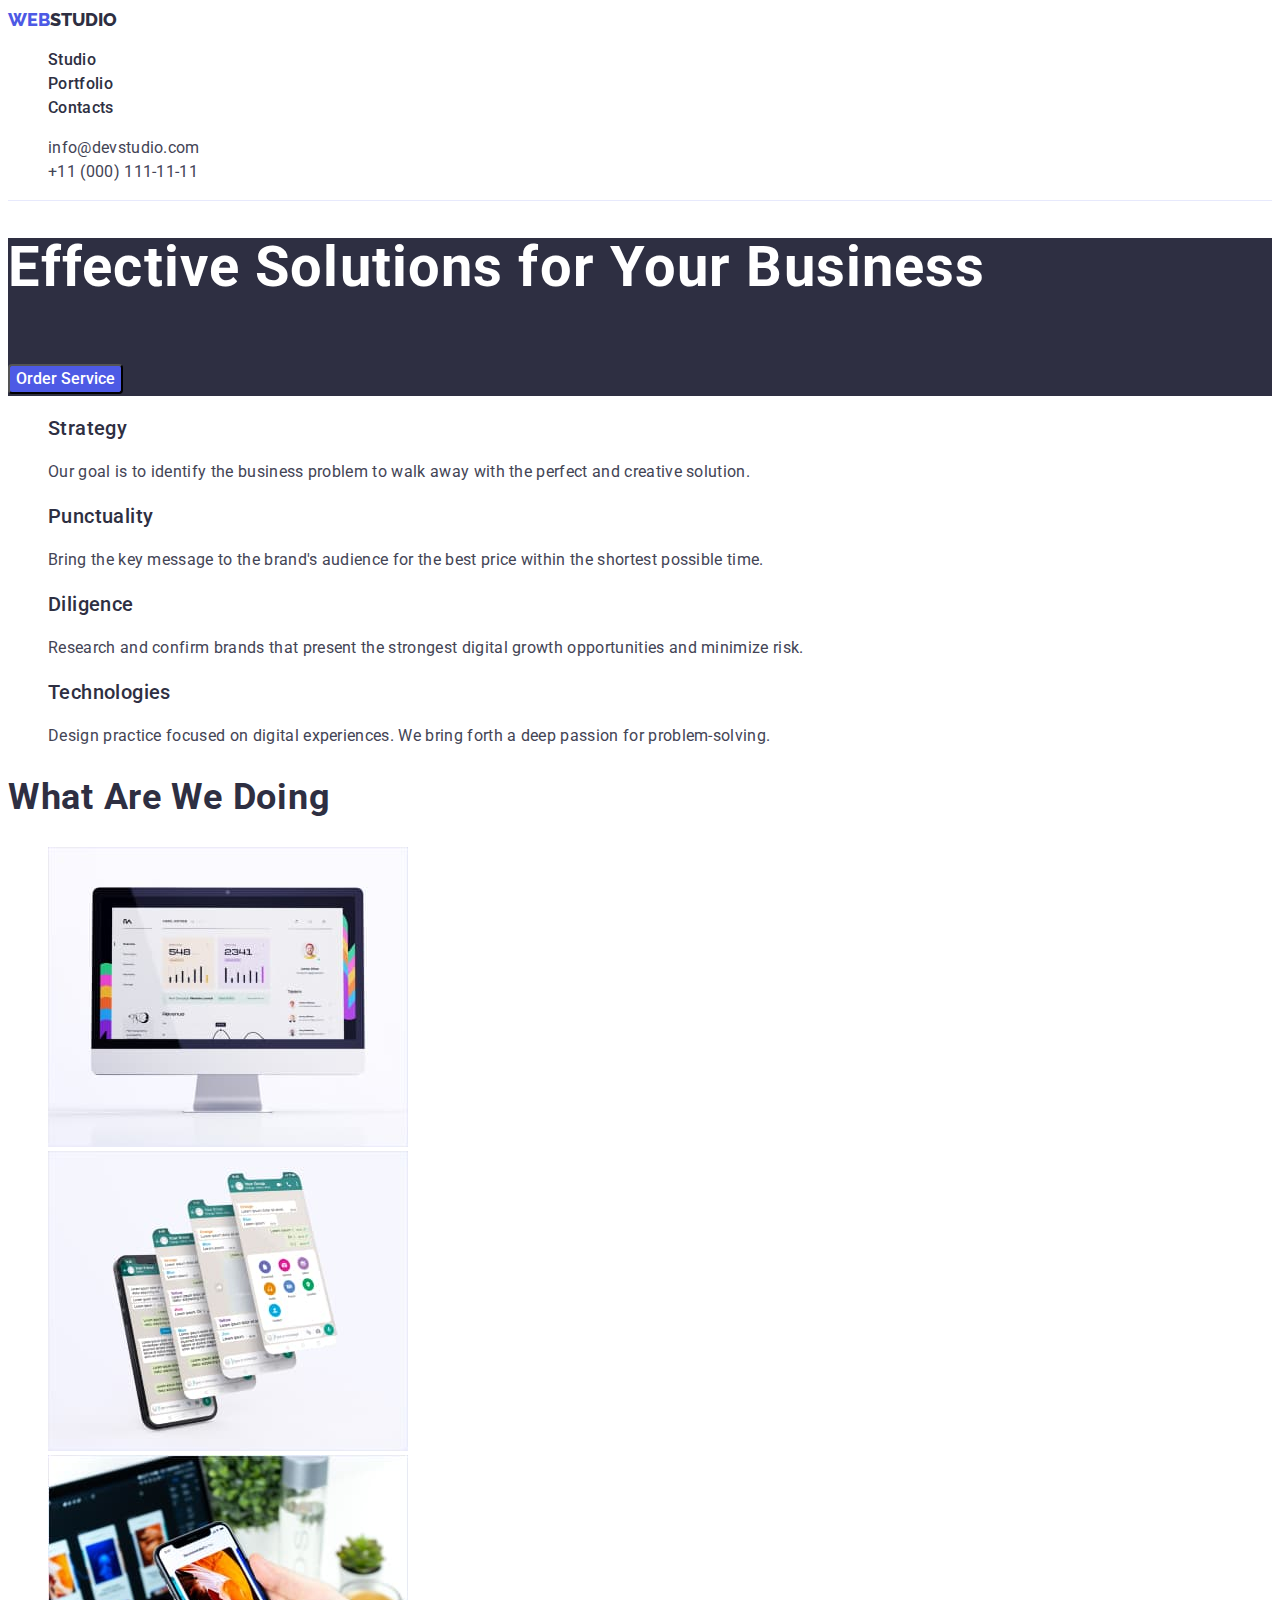
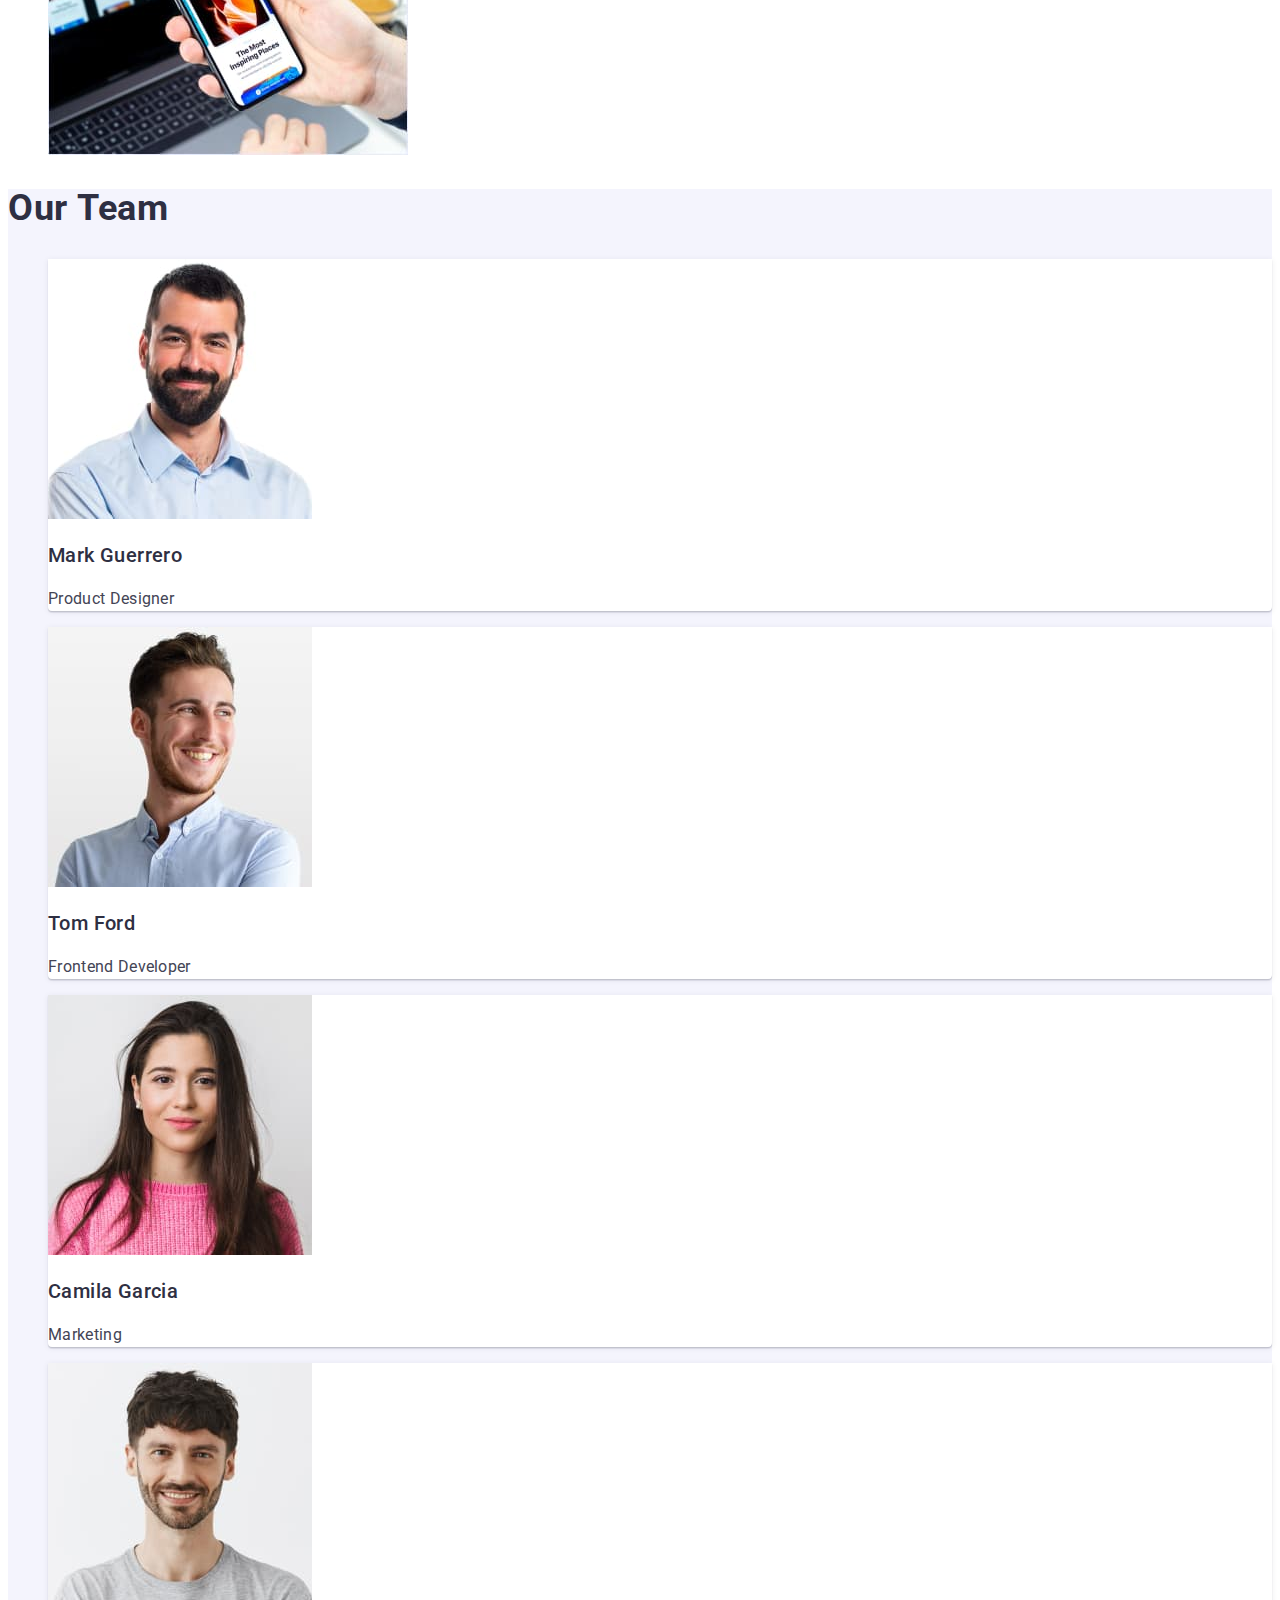
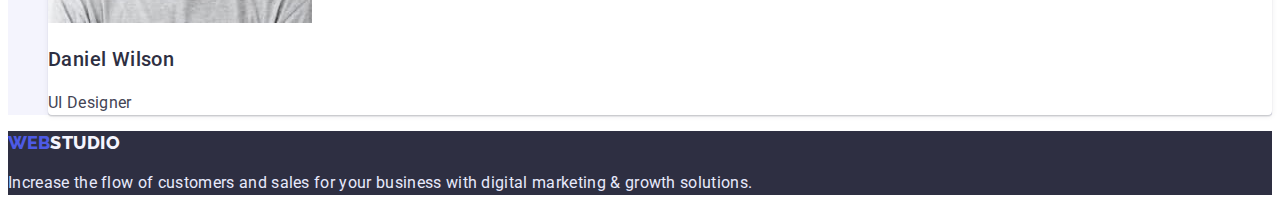
<file: index.html>
<!DOCTYPE html>
<html lang="en">
  <head>
    <meta charset="UTF-8" />
    <meta http-equiv="X-UA-Compatible" content="IE=edge" />
    <meta name="viewport" content="width=device-width, initial-scale=1.0" />
    <link rel="preconnect" href="https://fonts.googleapis.com" />
    <link rel="preconnect" href="https://fonts.gstatic.com" crossorigin />
    <link
      href="https://fonts.googleapis.com/css2?family=Raleway:wght@800&family=Roboto:wght@400;500;700;900&display=swap"
      rel="stylesheet"
    />
    <link rel="stylesheet" href="./css/styles.css" />
    <title>Студія</title>
  </head>
  <body>
    <header class="header-border">
      <nav>
        <a href="./index.html" class="logo-web"
          >Web<span class="logo-studio-color">Studio</span></a
        >
        <ul class="header-list">
          <li>
            <a href="./index.html" class="header-link">Studio</a>
          </li>
          <li><a href="./portfolio.html" class="header-link">Portfolio</a></li>
          <li><a href="" class="header-link">Contacts</a></li>
        </ul>
      </nav>
      <address>
        <ul class="adress-list">
          <li>
            <a href="mailto:info@devstudio.com" class="adress-link"
              >info@devstudio.com</a
            >
          </li>
          <li>
            <a href="tel:+110001111111" class="adress-link"
              >+11 (000) 111-11-11</a
            >
          </li>
        </ul>
      </address>
    </header>
    <main>
      <section class="hero-section">
        <h1 class="hero-section">Effective Solutions for Your Business</h1>
        <button type="button" class="order-button">Order Service</button>
      </section>
      <section>
        <h2 class="visually-hidden">why us</h2>
        <ul class="section-items">
          <li>
            <h3 class="card-title">Strategy</h3>
            <p class="article-text">
              Our goal is to identify the business problem to walk away with the
              perfect and creative solution.
            </p>
          </li>
          <li>
            <h3 class="card-title">Punctuality</h3>
            <p class="article-text">
              Bring the key message to the brand's audience for the best price
              within the shortest possible time.
            </p>
          </li>
          <li>
            <h3 class="card-title">Diligence</h3>
            <p class="article-text">
              Research and confirm brands that present the strongest digital
              growth opportunities and minimize risk.
            </p>
          </li>
          <li>
            <h3 class="card-title">Technologies</h3>
            <p class="article-text">
              Design practice focused on digital experiences. We bring forth a
              deep passion for problem-solving.
            </p>
          </li>
        </ul>
      </section>
      <section>
        <h2 class="section-title">What are we doing</h2>
        <ul class="section-items">
          <li><img src="./images/desktop.jpg" alt="desktop" width="360" /></li>
          <li><img src="./images/mobile.jpg" alt="mobile" width="360" /></li>
          <li><img src="./images/blended.jpg" alt="blended" width="360" /></li>
        </ul>
      </section>
      <section class="section-our-team">
        <h2 class="section-title">Our Team</h2>
        <ul class="section-items">
          <li class="team-items">
            <img
              src="./images/mark-guerrero.jpg"
              alt="photo-Mark-Guerrero"
              width="264"
            />
            <h3 class="card-title">Mark Guerrero</h3>
            <p class="article-text">Product Designer</p>
          </li>
          <li class="team-items">
            <img src="./images/tom-ford.jpg" alt="photo-tom-ford" width="264" />
            <h3 class="card-title">Tom Ford</h3>
            <p class="article-text">Frontend Developer</p>
          </li>
          <li class="team-items">
            <img
              src="./images/camila-garcia.jpg"
              alt="photo-Camila Garcia"
              width="264"
            />
            <h3 class="card-title">Camila Garcia</h3>
            <p class="article-text">Marketing</p>
          </li>
          <li class="team-items">
            <img
              src="./images/daniel-wilson.jpg"
              alt="photo-Daniel Wilson"
              width="264"
            />
            <h3 class="card-title">Daniel Wilson</h3>
            <p class="article-text">UI Designer</p>
          </li>
        </ul>
      </section>
    </main>
    <footer class="footer">
      <a href="./index.html" class="logo-web"
        >Web<span class="footer-logo-studio-color">Studio</span></a
      >
      <p class="footer-text">
        Increase the flow of customers and sales for your business with digital
        marketing & growth solutions.
      </p>
    </footer>
  </body>
</html>
</file>
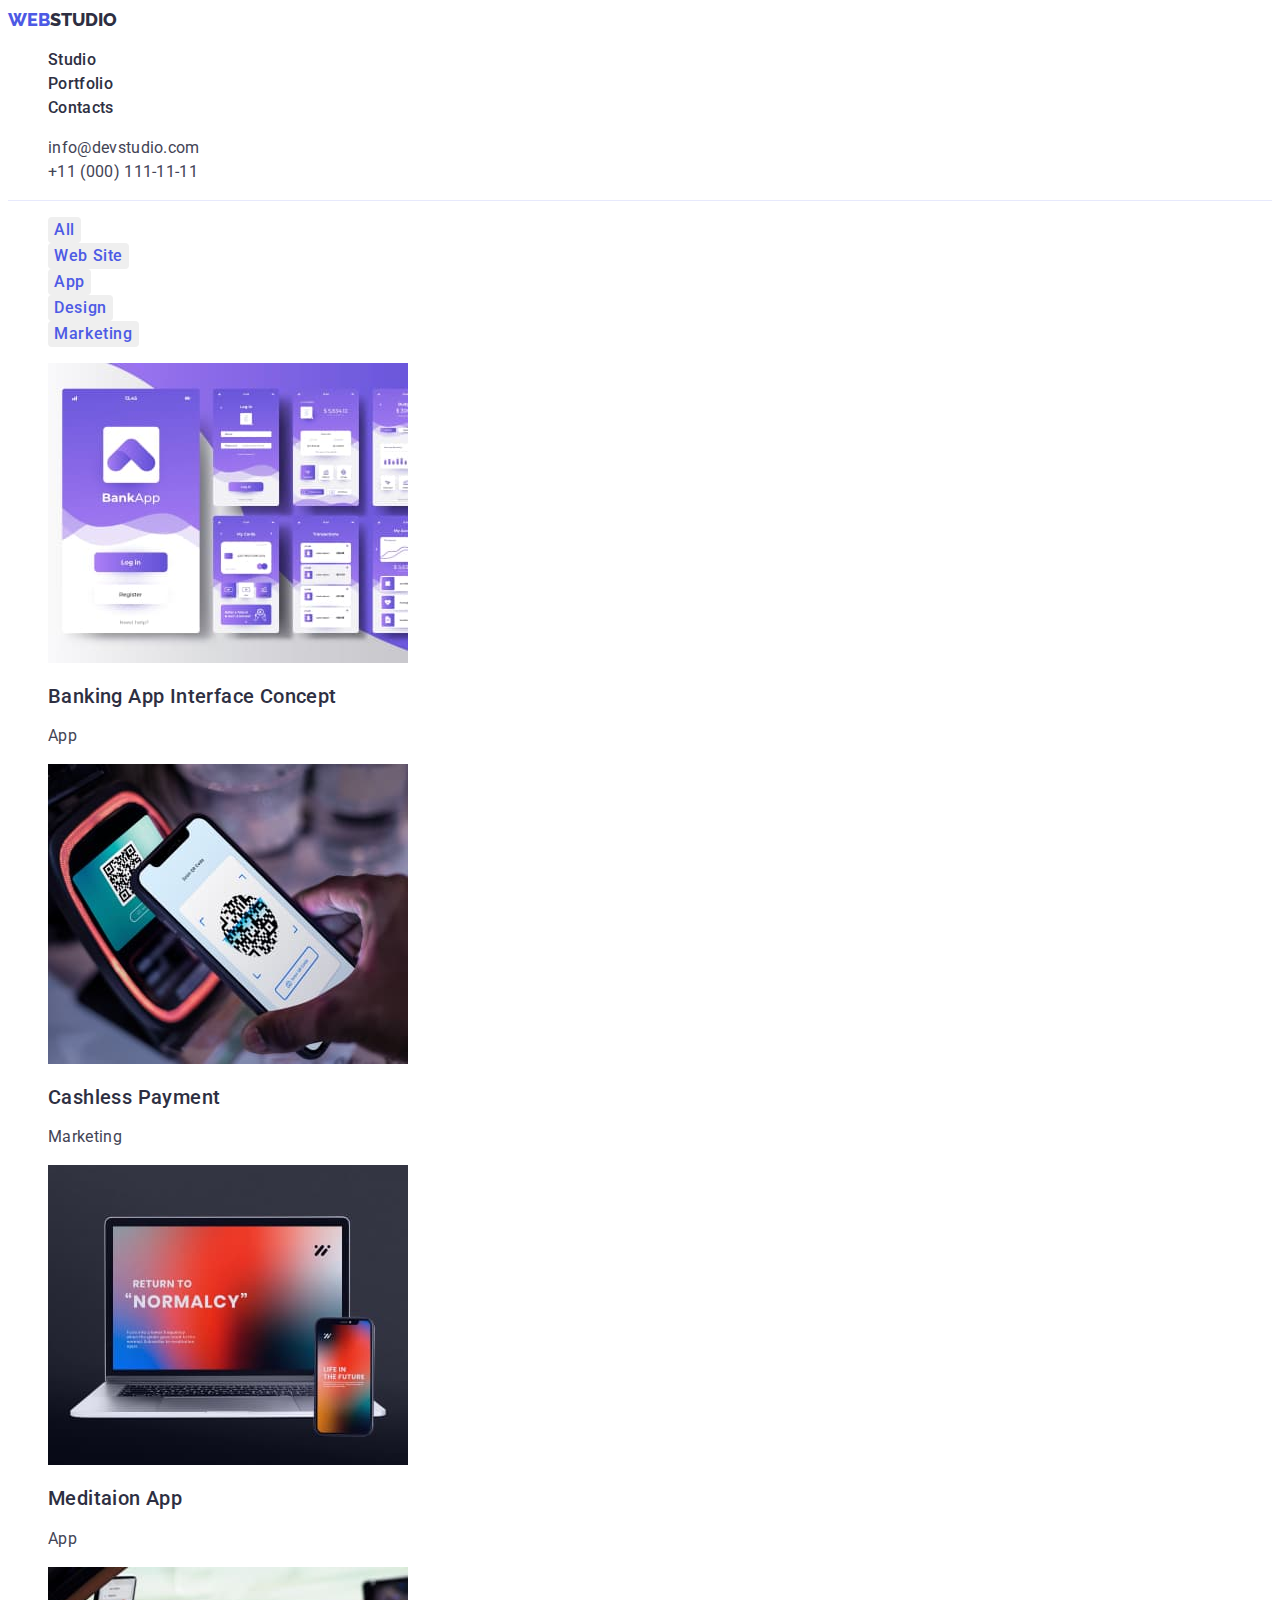
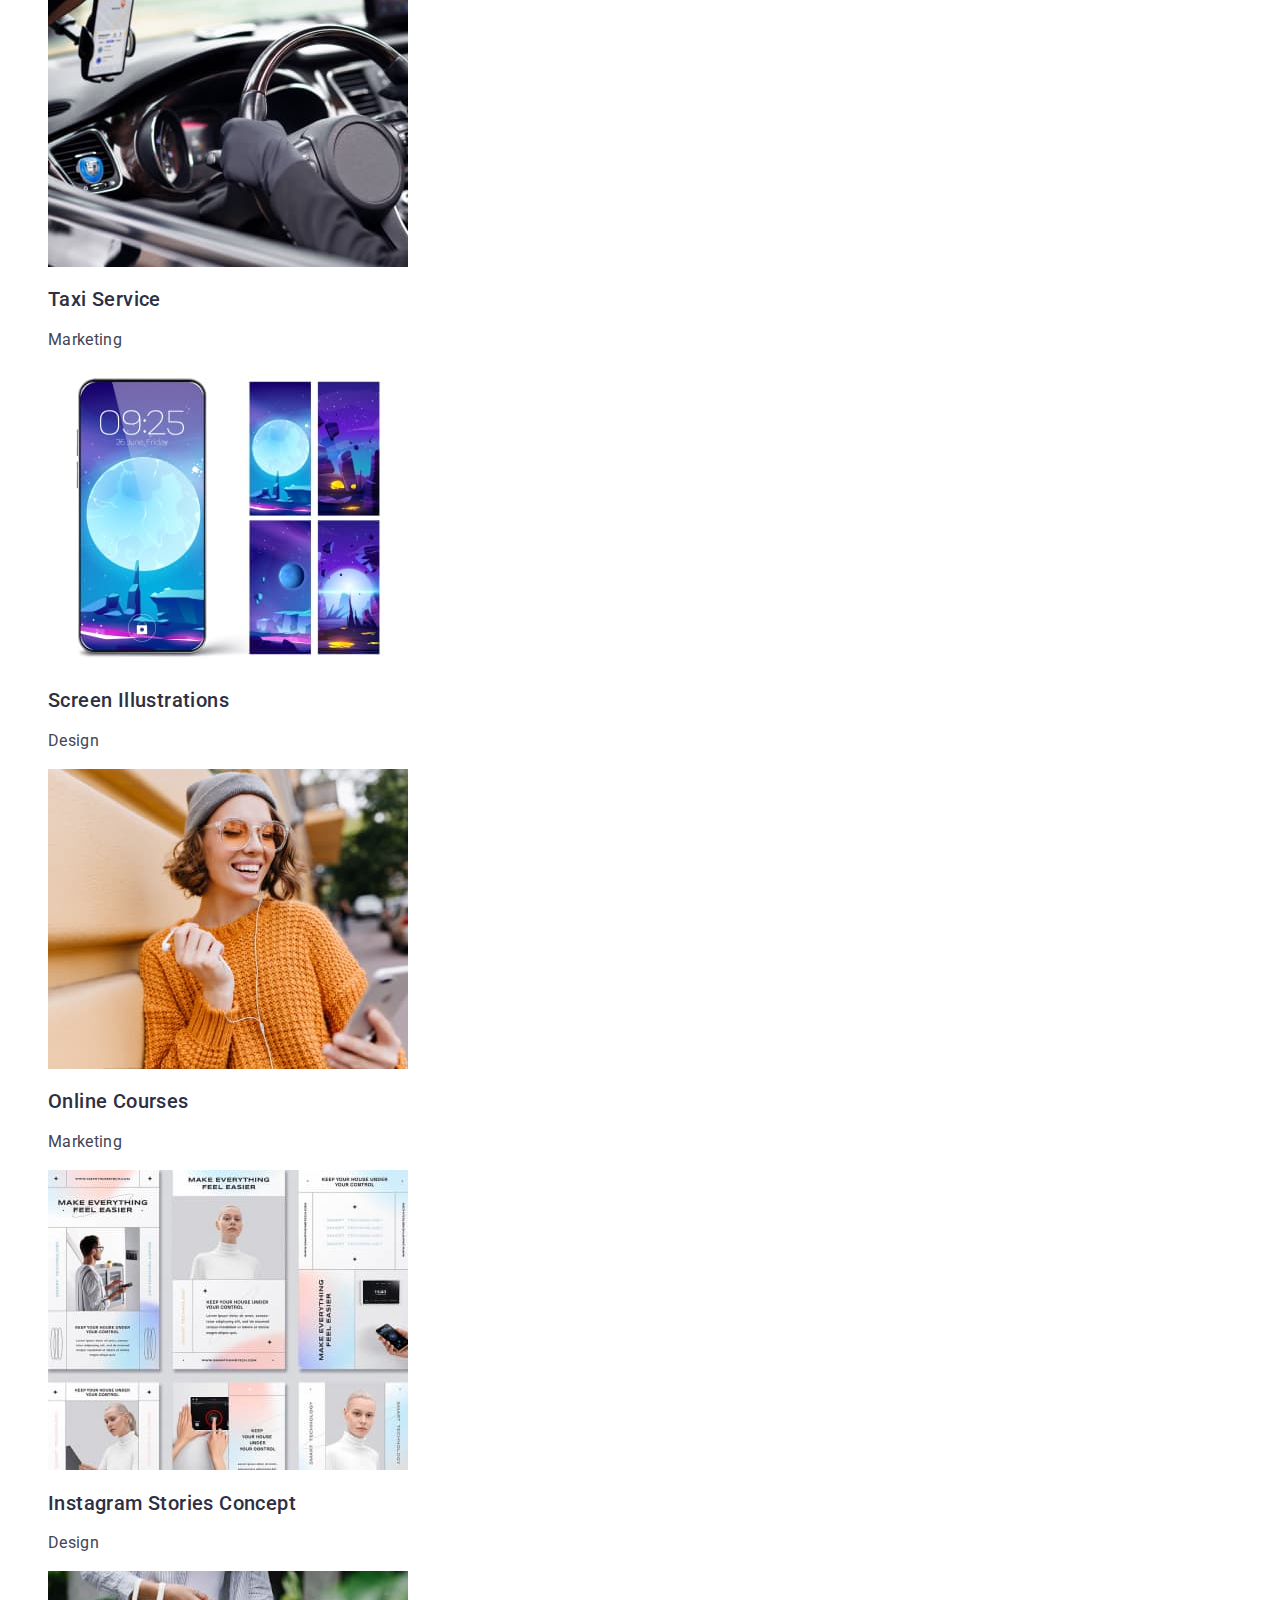
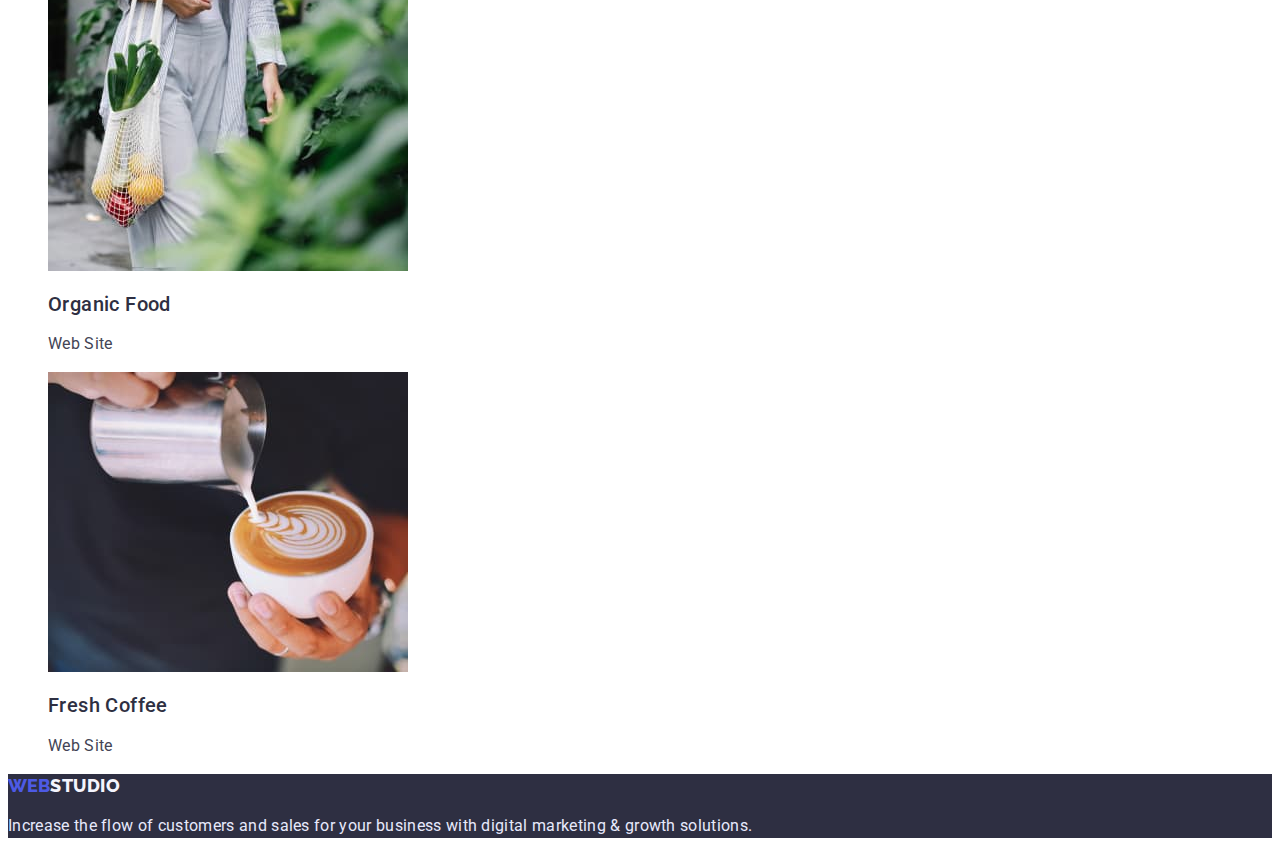
<file: portfolio.html>
<!DOCTYPE html>
<html lang="en">
  <head>
    <meta charset="UTF-8" />
    <meta http-equiv="X-UA-Compatible" content="IE=edge" />
    <meta name="viewport" content="width=device-width, initial-scale=1.0" />

    <link rel="preconnect" href="https://fonts.googleapis.com" />
    <link rel="preconnect" href="https://fonts.gstatic.com" crossorigin />
    <link
      href="https://fonts.googleapis.com/css2?family=Raleway:wght@800&family=Roboto:wght@400;500;700;900&display=swap"
      rel="stylesheet"
    />
    <link rel="stylesheet" href="./css/styles.css" />
    <title>Portfolio</title>
  </head>
  <body>
    <header class="header-border">
      <nav>
        <a href="./index.html" class="logo-web"
          >Web<span class="logo-studio-color">Studio</span></a
        >
        <ul class="header-list">
          <li>
            <a href="./index.html" class="header-link">Studio</a>
          </li>
          <li><a href="./portfolio.html" class="header-link">Portfolio</a></li>
          <li><a href="" class="header-link">Contacts</a></li>
        </ul>
      </nav>
      <address>
        <ul class="adress-list">
          <li>
            <a href="mailto:info@devstudio.com" class="adress-link"
              >info@devstudio.com</a
            >
          </li>
          <li>
            <a href="tel:+110001111111" class="adress-link"
              >+11 (000) 111-11-11</a
            >
          </li>
        </ul>
      </address>
    </header>
    <main>
      <section class="portfolio-section">
        <h1 class="visually-hidden">portfolio-main-page</h1>
        <ul class="portfolio-filtr">
          <li><button type="button" class="portfolio-button">All</button></li>
          <li>
            <button type="button" class="portfolio-button">Web Site</button>
          </li>
          <li><button type="button" class="portfolio-button">App</button></li>
          <li>
            <button type="button" class="portfolio-button">Design</button>
          </li>
          <li>
            <button type="button" class="portfolio-button">Marketing</button>
          </li>
        </ul>
        <!-- portfolio images -->
        <ul class="portfolio-images-list">
          <li>
            <a href="" class="portfolio-images">
              <img src="./images/banking-app.jpg" alt="BankApp" width="360" />
              <h2 class="card-title">Banking App Interface Concept</h2>
              <p class="article-text">App</p>
            </a>
          </li>
          <li>
            <a href="" class="portfolio-images">
              <img
                src="./images/cashless-payment.jpg"
                alt="PaymentApp"
                width="360"
              />
              <h2 class="card-title">Cashless Payment</h2>
              <p class="article-text">Marketing</p></a
            >
          </li>
          <li>
            <a href="" class="portfolio-images"
              ><img
                src="./images/Meditaion-app.jpg"
                alt="mobile-and-laptop-app"
                width="360"
              />
              <h2 class="card-title">Meditaion App</h2>
              <p class="article-text">App</p>
            </a>
          </li>
          <li>
            <a href="" class="portfolio-images">
              <img
                src="./images/taxi-service.jpg"
                alt="taxi-driver"
                width="360"
              />
              <h2 class="card-title">Taxi Service</h2>
              <p class="article-text">Marketing</p></a
            >
          </li>
          <li>
            <a href="" class="portfolio-images"
              ><img
                src="./images/screen-illustrations.jpg"
                alt="Illustrations"
                width="360"
              />
              <h2 class="card-title">Screen Illustrations</h2>
              <p class="article-text">Design</p></a
            >
          </li>
          <li>
            <a href="" class="portfolio-images">
              <img
                src="./images/online-courses.jpg"
                alt="happy woman"
                width="360"
              />
              <h2 class="card-title">Online Courses</h2>
              <p class="article-text">Marketing</p></a
            >
          </li>
          <li>
            <a href="" class="portfolio-images"
              ><img
                src="./images/instagram-stories.jpg"
                alt="stories-concept"
                width="360"
              />
              <h2 class="card-title">Instagram Stories Concept</h2>
              <p class="article-text">Design</p>
            </a>
          </li>
          <li>
            <a href="" class="portfolio-images"
              ><img
                src="./images/organic-food.jpg"
                alt="fresh-food"
                width="360"
              />
              <h2 class="card-title">Organic Food</h2>
              <p class="article-text">Web Site</p>
            </a>
          </li>
          <li>
            <a href="" class="portfolio-images"
              ><img
                src="./images/fresh-coffee.jpg"
                alt="fresh-coffee"
                width="360"
              />
              <h2 class="card-title">Fresh Coffee</h2>
              <p class="article-text">Web Site</p>
            </a>
          </li>
        </ul>
      </section>
    </main>
    <footer class="footer">
      <a href="./index.html" class="logo-web"
        >Web<span class="footer-logo-studio-color">Studio</span></a
      >
      <p class="footer-text">
        Increase the flow of customers and sales for your business with digital
        marketing & growth solutions.
      </p>
    </footer>
  </body>
</html>
</file>
<file: css/styles.css>
:root{ --body-bg-color:#FFFFFF; 
    --main-text-color:#2E2F42;
    --text-color:#434455;
    --brand-color:#4D5AE5;
    --hover-color:#404BBF;
    --border-color:#E7E9FC;
    --white-text-color: #E7E9FC;
    --second-background-color:#2E2F42;
    --our-team-bg-color:#F4F4FD;
    --brand-color-white:#F4F4FD;
}

.header-border{
    border-bottom: 1px solid var(--border-color);}
.logo-studio-color{color:var(--main-text-color);}
.logo-web{ font-family: 'Raleway',sans-serif;
    font-weight: 800;
    font-size: 18px;
    line-height: 1.33;
    color:var(--brand-color);
text-decoration: none;
text-transform: uppercase;}

.header-link {
    font-weight: 500;
    font-size: 16px;
    line-height:1.5;
letter-spacing: 0.02em;
color:var(--main-text-color);
 text-decoration: none;
}
.header-list{
    list-style-type: none;
}
.header-link:hover,:focus{color:var(--hover-color);}
/* main styles */
body{background-color:var(--body-bg-color);
    color:var(--main-text-color);
    font-family: 'Roboto', sans-serif;

}
.adress-link{
    font-style: normal;
    text-decoration: none;
    font-weight:400;
    font-size:16px;
    line-height:1.5;
color:var(--text-color);
letter-spacing: 0.02em;
}
.adress-list{list-style-type: none;}

.adress-link:hover,:focus{color:var(--hover-color);}

.portfolio-filtr{
list-style: none;
}
.portfolio-button{ font-family: inherit;
        font-weight: 500;
        font-size: 16px;
        line-height: 1.5;
        color:var(--brand-color);
        border: 1px solid color:var(--border-color);
            border-radius:4px;
            letter-spacing: 0.04em;

 }
 .portfolio-button:hover{background-color:var(--hover-color);
color:var(--body-bg-color);
cursor: pointer;}
.portfolio-button:focus{ background-color: var(--hover-color);
    color: var(--body-bg-color)

}
.portfolio-images-list{ list-style: none;
}
.portfolio-images {
    background: var(--body-bg-color);
    width: 360px;
    letter-spacing: 0.02em;
    text-decoration: none;
    
}

.footer{background-color: var(--second-background-color);
   
}
.footer-text{
    font-size: 16px;
    line-height:1.5;
letter-spacing: 0.02em;
color: var(--white-text-color);}
.footer-logo-studio-color{
    font-family: 'Raleway'sans-serif;
        font-weight: 800;
        font-size: 18px;
        line-height: 1.16;
        letter-spacing: 0.03em;
            text-transform: uppercase;
            color:var(--brand-color-white)
}
.social-links:hover{color:var(--hover-color);}
.hero-section{
    font-weight: 700;
    font-size: 56px;
    line-height:1.07;
color:var(--body-bg-color);
letter-spacing: 0.02em;
background:var(--second-background-color);
}
.order-button{
    background-color:var(--brand-color);
    border-radius: 4px;
    font-weight: 500;
        font-size: 16px;
        line-height:1.5;
        color: var(--body-bg-color);
        cursor: pointer;
        font-family: inherit;

}
.order-button:hover{background: var(--hover-color);}
.section-items{list-style: none;}
.card-title{font-weight: 500;
    font-size: 20px;
    line-height:1.2;
letter-spacing: 0.02em;
color:var(--main-text-color);

}
.article-text{
        font-size: 16px;
        line-height:1.5;
        color:var(--text-color);
        letter-spacing: 0.02em;
        
}
.section-title{
    font-weight: 700;
        font-size: 36px;
        line-height: 1.11;
        text-transform: capitalize;
        letter-spacing: 0.02em;
}
.section-our-team{ background-color:var(--our-team-bg-color)}
.team-items{
    background-color: var(--body-bg-color);
    box-shadow: 0px 1px 6px rgba(46, 47, 66, 0.08), 0px 1px 1px rgba(46, 47, 66, 0.16), 0px 2px 1px rgba(46, 47, 66, 0.08);
        border-radius: 0px 0px 4px 4px;
}
.visually-hidden{
position: absolute;
    white-space: nowrap;
    width: 1px;
    height: 1px;
    overflow: hidden;
    border: 0;
    padding: 0;
    clip: rect(0 0 0 0);
    clip-path: inset(50%);
    margin: -1px;
}
</file>
